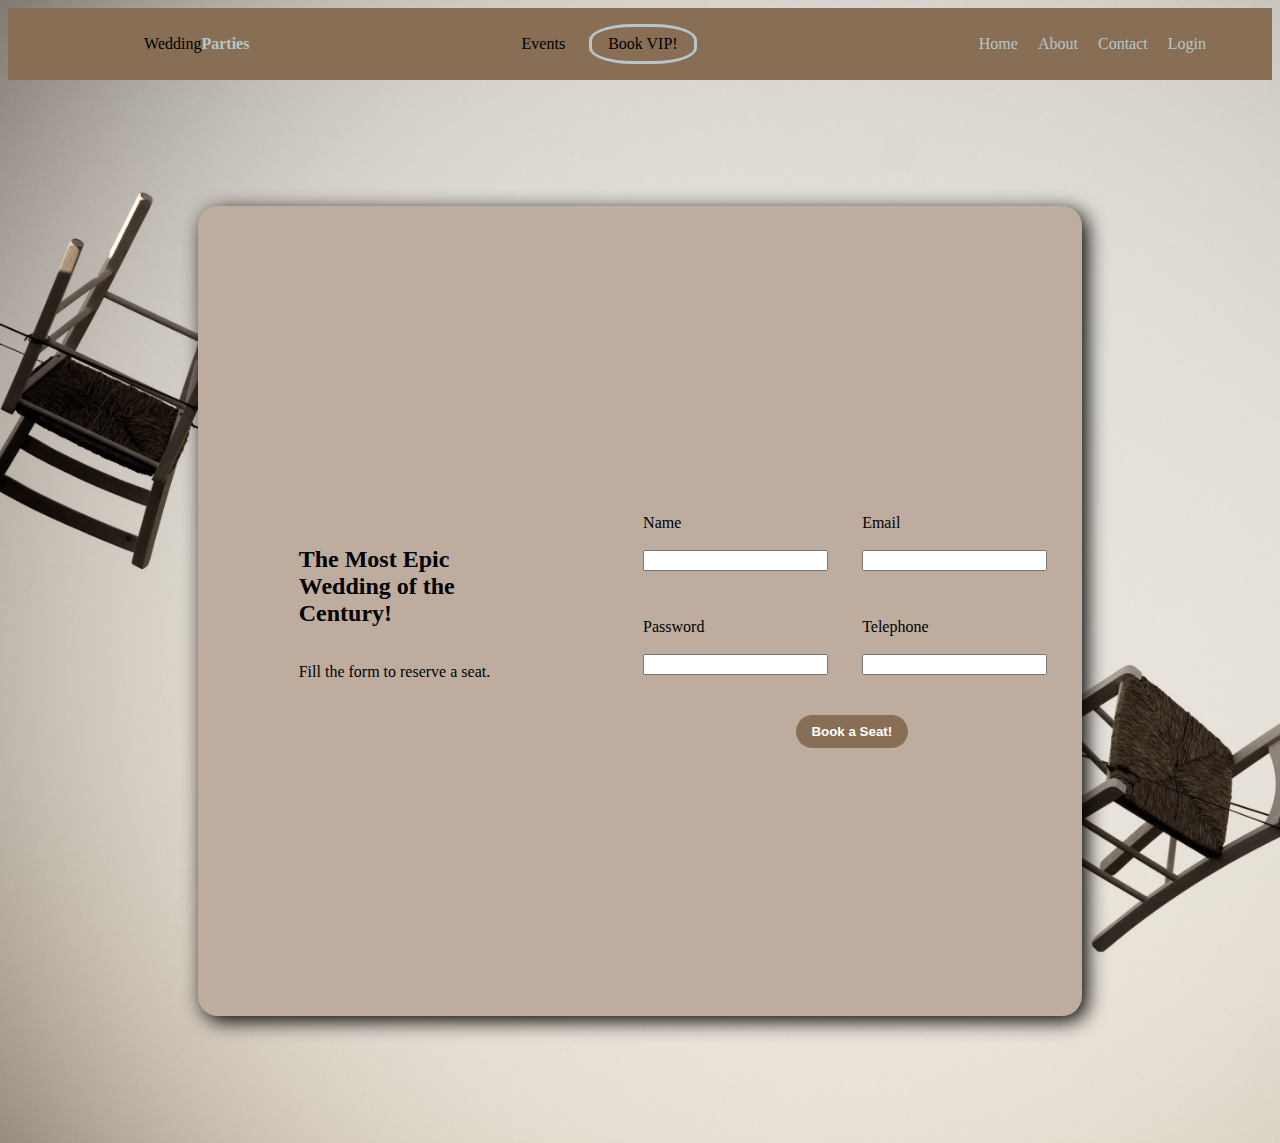
<file: index.html>
<!DOCTYPE html> 

 <html lang="en"> 

 <head> 

     <meta charset="UTF-8"> 

     <meta name="viewport" content="width=device-width, initial-scale=1.0"> 

     <title>Registration</title> 

     <link rel="stylesheet" href="style.css"> 

 </head> 

 <body> 

     <header> 

         <nav> 

             <div class="left-nav"> 

                 <p>Wedding<span class="nav-soul">Parties</span></p> 

             </div> 

             <div class="middle-nav"> 

                 <p class="middle-nav1">Events</p> 

                 <p class="middle-nav2">Book VIP!</p> 

             </div> 

             <div class="right-nav"> 

                 <p class="nav-item"><a href="#" class="link-item">Home</a></p> 

                 <p class="nav-item"><a href="#" class="link-item">About</a></p> 

                 <p class="nav-item"><a href="#" class="link-item">Contact</a></p> 

                 <p class="nav-item"><a href="#" class="link-item">Login</a></p> 

             </div> 

         </nav> 

     </header> 

  

     <main> 

         <div class="main-container"> 

             <div class="left-container"> 

                 <h2>The Most Epic Wedding of the Century!</h2> 

                 <p>Fill the form to reserve a seat.</p> 

             </div> 

              

             <div class="right-container">  

                  

                 <form method="POST" action="#"> 

                      

                     <div class="form1"> 

                          

                     <div class="name-form"> 

                         <label for="registration">Name</label> 

                         <br> 

                     <input type="text" name="name" class=""> 

                     </div> 

                      

                     <div class="email-form"> 

                         <label for="registration">Email</label> 

                         <br> 

                     <input type="email" name="email" class=""> 

                     </div> 

                      

                     </div> 

                      

                      

                     <div class="form2"> 

                          

                     <div class="password-form"> 

                         <label for="registration">Password</label> 

                         <br> 

                     <input type="password" name="password" class=""> 

                     </div> 

                      

                     <div class="tel-form"> 

                         <label for="registration">Telephone</label> 

                     <br> 

                     <input type="tel" name="telephone" class=""> 

                     </div> 

                     

                      

                     </div> 

                     <div class="form3"><input type="submit" value="Book a Seat!"> 

                     </div> 

                      

                      

                     </div> 

                      

                 </form> 

             </div> 

         </div> 

     </main> 

 </body> 

 </html> 

 </div> 

     </main> 

 </body> 

 </html> 

        </div> 

     </main> 

 </body> 

 </html>
</file>
<file: style.css>
.right-nav { 

     display: flex; 

     text-decoration: none; 

     align-items: center; 

     justify-items: center; 

 } 

  

 .link-item { 

     text-decoration: none; 

     border: 0% solid black; 

     color: #B7C6C9; 

 } 

  

 .middle-nav { 

     display: flex; 

     flex-wrap: nowrap; 

     align-items: center; 

     justify-items: center; 

 } 

  

 .middle-nav1 { 

     padding-right: 1.5em; 

 } 

  

 .middle-nav2 { 

     border: 3px solid #B7C6C9; 

     padding: .5em 1em; 

     border-radius: 40%; 

 } 

  

 .middle-nav2:hover { 

     background-color: #B7C6C9; 

     color: white; 

     font-weight: 600; 

 } 

  

 .left-nav { 

     font-family: 'Clarendon BT'; 

     display: flex; 

     align-items: center; 

     justify-items: center; 

 } 

  

 nav { 

     display: flex; 

     justify-content: space-around; 

     flex-wrap: wrap; 

     justify-items: center; 

 } 

  

 .nav-item { 

     background-color: #876E54; 

     text-decoration: none; 

     padding: 0% 6%; 

 } 

  

 .nav-soul { 

     font-weight: 800; 

     color: #B7C6C9; 

 } 

  

 header { 

     background-color: #876E54; 

 } 

  

 .link-item:hover { 

     color: black; 

     font-weight: 550; 

 } 

  

 .link-item:active { 

     font-size: 102%; 

     color: rgb(36, 163, 163); 

 } 

  

  

 .main-container { 

     display: flex; 

     justify-content: space-between; 

     margin: 10% 15%; 

     background-color: #BEAD9E 

     ; 

     align-items: center; 

     padding: 20% 5%; 

     flex-wrap: wrp; 

     font-family: andrfont; 

     box-shadow: 5px 5px 20px black; 

     border-radius: 20px; 

 } 

 body { 

  

 } 

 .left-container { 

     display: flex; 

     flex-direction: column; 

     margin: 5% 5%; 

 } 

 .right-container { 

     display: flex; 

     margin: 2% 5%; 

     outline: none; 

 } 

 form { 

      

 } 

 .form1 { 

     display: flex; 

     justify-content: space-between; 

     margin: 9% 4%; 

     align-items: center; 

 } 

 .name-form { 

     display: flex; 

     flex-direction: column; 

     margin: 2% 5%; 

 } 

 .email-form { 

     display: flex; 

     flex-direction: column; 

     margin: 2% 5%; 

 } 

 .form2 { 

     display: flex; 

     justify-content: space-between; 

     margin: 9% 4%; 

     align-items: center;  

 } 

 .password-form { 

     display: flex; 

     flex-direction: column; 

     margin: 2% 5%; 

 } 

 .tel-form { 

     display: flex; 

     flex-direction: column; 

     margin: 2% 5%; 

 } 

 .form3 { 

     display: flex; 

     justify-content: center; 

     margin: 0% 20%; 

 } 

 input[type="submit"] { 

     padding: 4% 7%; 

     border: 0px solid; 

     background-color: #876E54; 

     color: white; 

     font-weight: 750; 

     border-radius: 40px; 

     margin-left: 50%; 

 } 

 input[type="submit"]:hover { 

     background-color: rgb(135, 110, 84, 0.8); 

 } 

 body { 

     background-image: url(federica-campanaro-NBJ0BBqvdNM-unsplash.jpg); 

     background-size: cover; 

 }
</file>
